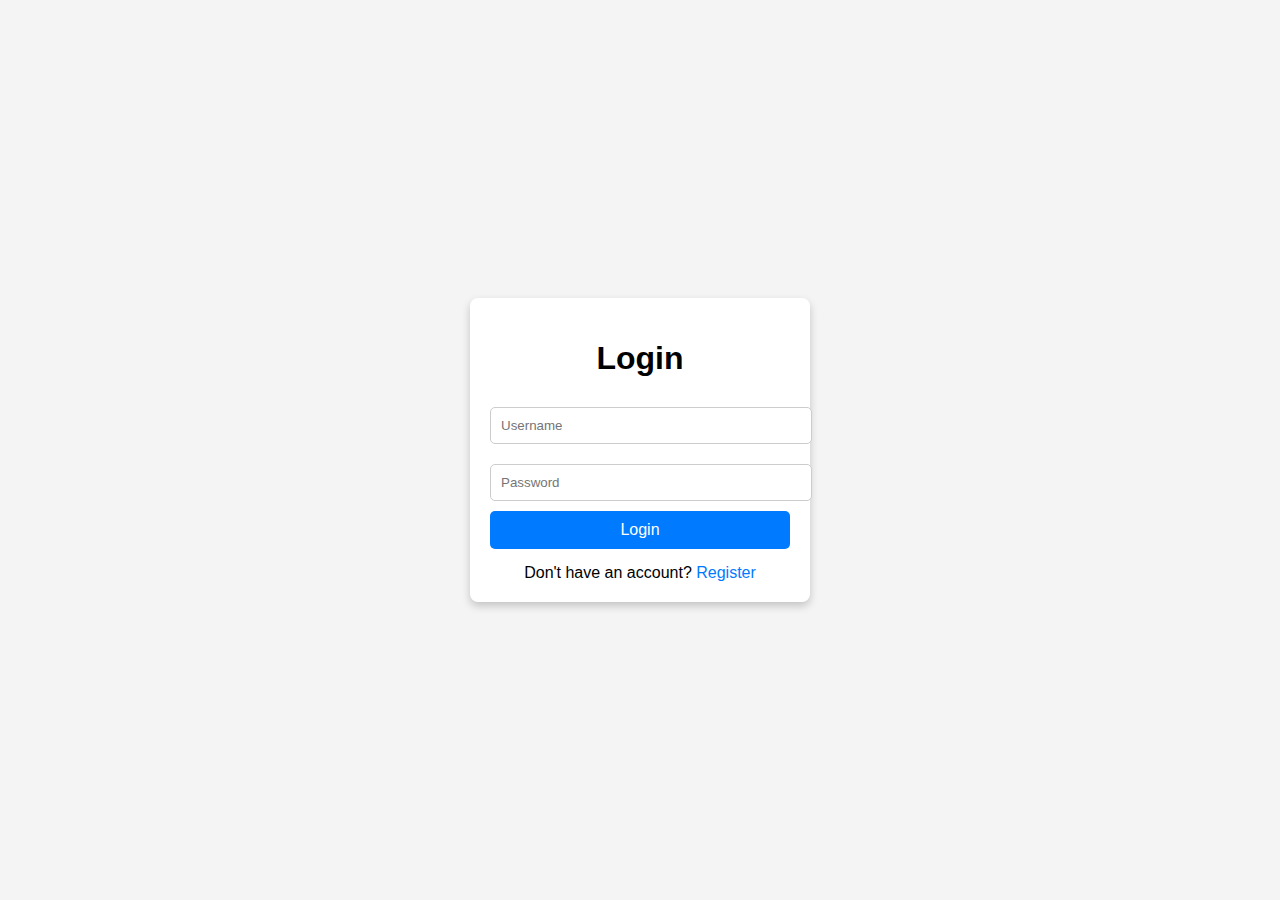
<file: login.html>
<!DOCTYPE html>
<html lang="en">

<head>
    <meta charset="UTF-8">
    <meta name="viewport" content="width=device-width, initial-scale=1.0">
    <title>Login</title>
    <style>
        body {
            font-family: Arial, sans-serif;
            display: flex;
            justify-content: center;
            align-items: center;
            height: 100vh;
            margin: 0;
            background-color: #f4f4f4;
        }

        .form-container {
            background-color: #fff;
            padding: 20px;
            border-radius: 8px;
            box-shadow: 0 4px 8px rgba(0, 0, 0, 0.2);
            width: 300px;
        }

        h1 {
            text-align: center;
            margin-bottom: 20px;
        }

        input {
            width: 100%;
            padding: 10px;
            margin: 10px 0;
            border: 1px solid #ccc;
            border-radius: 5px;
        }

        button {
            width: 100%;
            padding: 10px;
            background-color: #007bff;
            border: none;
            color: white;
            border-radius: 5px;
            cursor: pointer;
            font-size: 16px;
        }

        button:hover {
            background-color: #0056b3;
        }

        .register-link {
            text-align: center;
            margin-top: 15px;
        }

        .register-link a {
            color: #007bff;
            text-decoration: none;
        }

        .register-link a:hover {
            text-decoration: underline;
        }
    </style>
</head>

<body>
    <div class="form-container">
        <h1>Login</h1>
        <form action="index.html">
            <input type="text" placeholder="Username" required>
            <input type="password" placeholder="Password" required>
            <button type="submit">Login</button>
        </form>
        <div class="register-link">
            Don't have an account? <a href="register.html">Register</a>
        </div>
    </div>
</body>

</html>
</file>
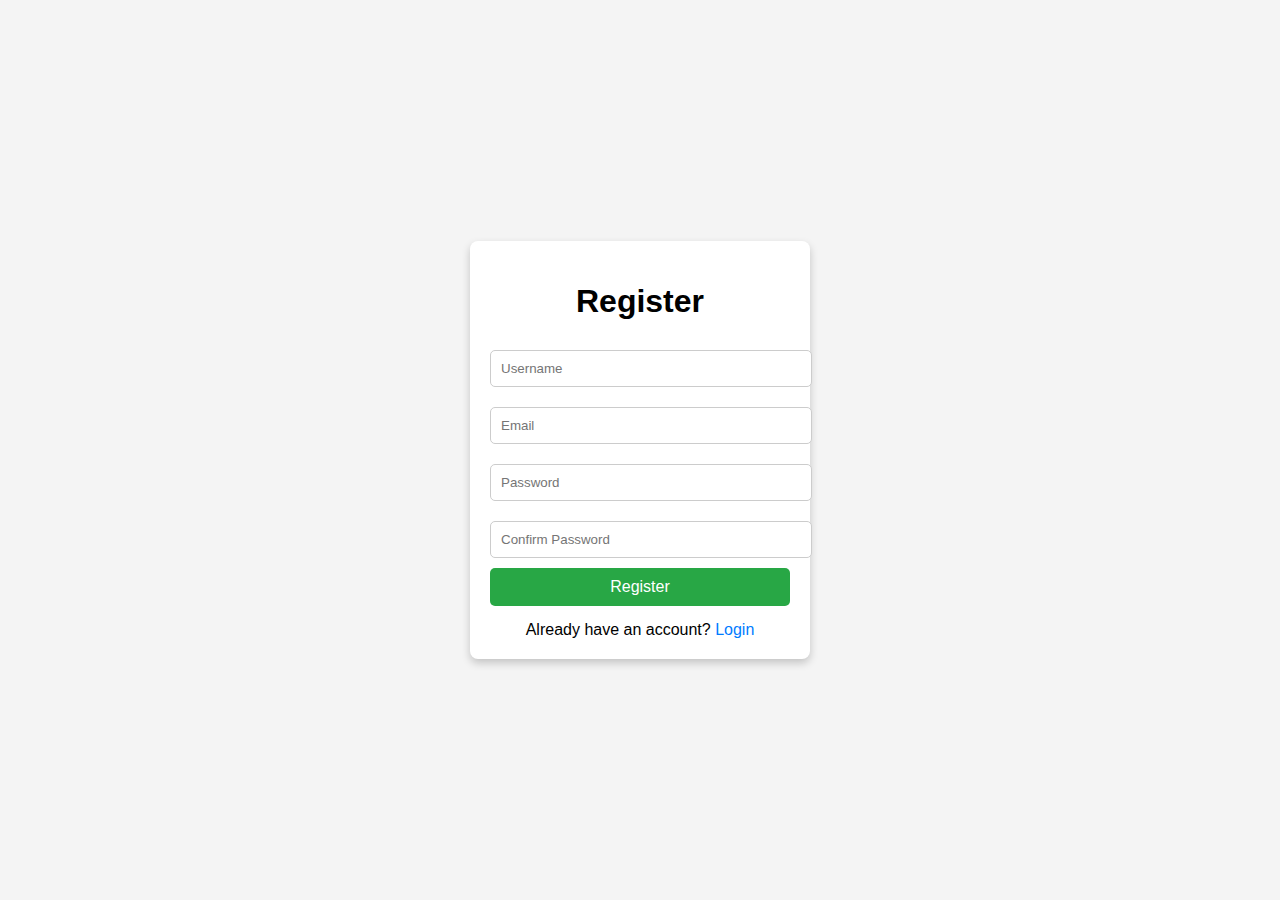
<file: register.html>
<!DOCTYPE html>
<html lang="en">

<head>
    <meta charset="UTF-8">
    <meta name="viewport" content="width=device-width, initial-scale=1.0">
    <title>Register</title>
    <style>
        body {
            font-family: Arial, sans-serif;
            display: flex;
            justify-content: center;
            align-items: center;
            height: 100vh;
            margin: 0;
            background-color: #f4f4f4;
        }

        .form-container {
            background-color: #fff;
            padding: 20px;
            border-radius: 8px;
            box-shadow: 0 4px 8px rgba(0, 0, 0, 0.2);
            width: 300px;
        }

        h1 {
            text-align: center;
            margin-bottom: 20px;
        }

        input {
            width: 100%;
            padding: 10px;
            margin: 10px 0;
            border: 1px solid #ccc;
            border-radius: 5px;
        }

        button {
            width: 100%;
            padding: 10px;
            background-color: #28a745;
            border: none;
            color: white;
            border-radius: 5px;
            cursor: pointer;
            font-size: 16px;
        }

        button:hover {
            background-color: #218838;
        }

        .login-link {
            text-align: center;
            margin-top: 15px;
        }

        .login-link a {
            color: #007bff;
            text-decoration: none;
        }

        .login-link a:hover {
            text-decoration: underline;
        }
    </style>
</head>

<body>
    <div class="form-container">
        <h1>Register</h1>
        <form action="index.html">
            <input type="text" placeholder="Username" required>
            <input type="email" placeholder="Email" required>
            <input type="password" placeholder="Password" required>
            <input type="password" placeholder="Confirm Password" required>
            <button type="submit">Register</button>
        </form>
        <div class="login-link">
            Already have an account? <a href="login.html">Login</a>
        </div>
    </div>
</body>

</html>
</file>
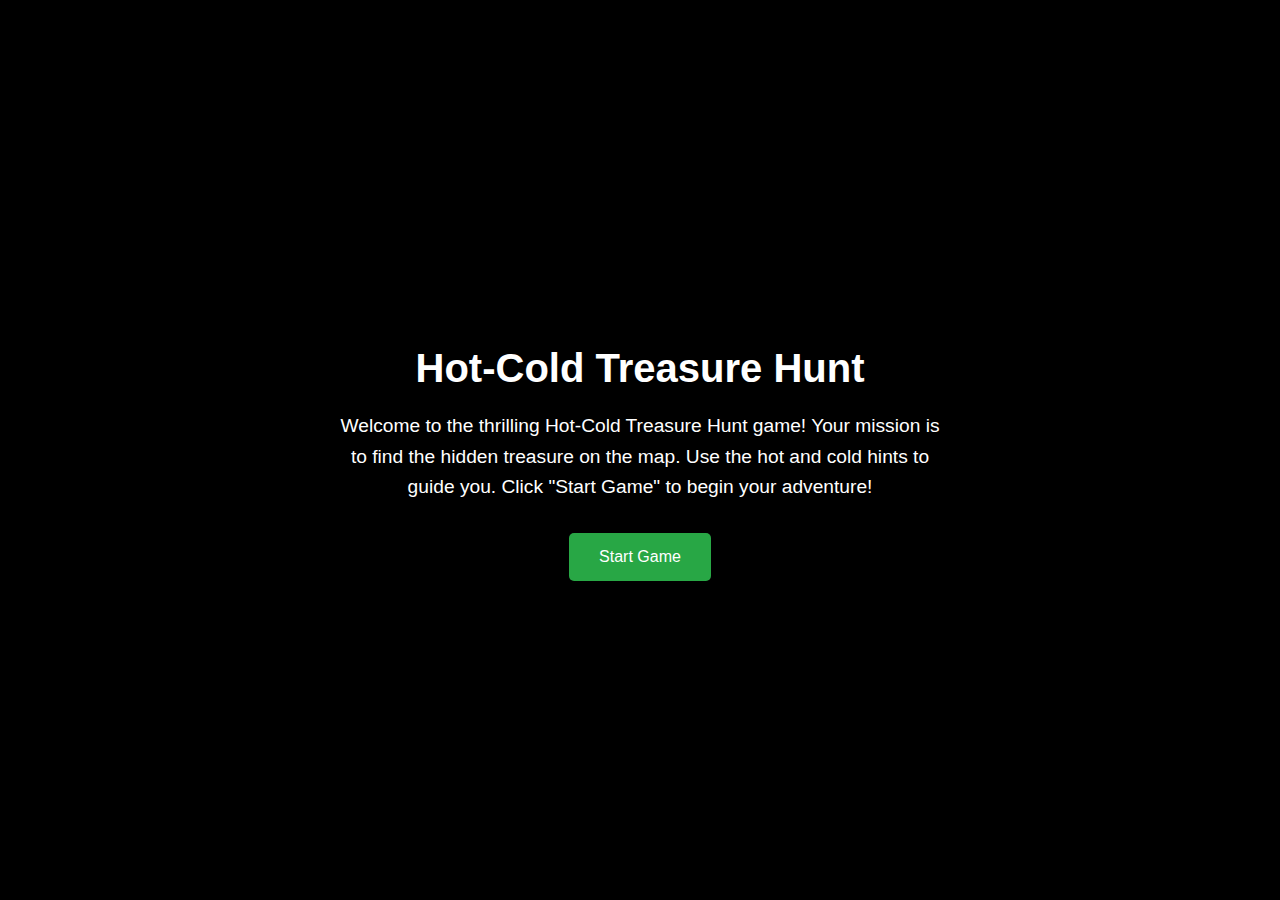
<file: start.html>
<!DOCTYPE html>
<html lang="en">
<head>
    <meta charset="UTF-8">
    <meta name="viewport" content="width=device-width, initial-scale=1.0">
    <title>Hot-Cold Treasure Hunt</title>
    <style>
        body {
            margin: 0;
            padding: 0;
            display: flex;
            justify-content: center;
            align-items: center;
            height: 100vh;
            font-family: Arial, sans-serif;
            color: white;
            text-align: center;
            overflow: hidden;
            background-color: black; /* Yüklenene kadar arka plan rengi */
        }

        /* Arka plan GIF */
        body::before {
            content: '';
            position: absolute;
            top: 0;
            left: 0;
            width: 100%;
            height: 100%;
            background-image: url('https://media.giphy.com/media/v1.Y2lkPTc5MGI3NjExbmZoeW8zem8yeHcwN2ZzdXNhZm13Nzh5OWlzb2UxMTMwMGRheDM0YyZlcD12MV9naWZzX3NlYXJjaCZjdD1n/K4FbQQ7mPaamViM2VZ/giphy.gif'); /* GIF URL */
            background-size: cover;
            background-position: center;
            opacity: 0.3; /* Metinler okunabilir olsun diye transparanlık */
            z-index: -1; /* Metinlerin altında kalmasını sağlar */
        }

        .container {
            z-index: 1;
            max-width: 600px;
            padding: 20px;
            border-radius: 10px;
            background-color: rgba(0, 0, 0, 0.5);
            box-shadow: 0 4px 10px rgba(0, 0, 0, 0.3);
        }

        h1 {
            font-size: 2.5rem;
            margin-bottom: 20px;
        }

        p {
            font-size: 1.2rem;
            margin-bottom: 30px;
            line-height: 1.6;
        }

        button {
            padding: 15px 30px;
            font-size: 1rem;
            color: white;
            background-color: #28a745;
            border: none;
            border-radius: 5px;
            cursor: pointer;
            transition: background-color 0.3s;
        }

        button:hover {
            background-color: #218838;
        }

        button:active {
            background-color: #1e7e34;
        }
    </style>
</head>
<body>
    <div class="container">
        <h1>Hot-Cold Treasure Hunt</h1>
        <p>
            Welcome to the thrilling Hot-Cold Treasure Hunt game! 
            Your mission is to find the hidden treasure on the map. 
            Use the hot and cold hints to guide you. 
            Click "Start Game" to begin your adventure!
        </p>
        <button onclick="startGame()">Start Game</button>
    </div>

    <script>
        function startGame() {
            // Oyun ekranına yönlendirme
            window.location.href = "index.html"; // Oyun ekranınızın dosya adı
        }
    </script>
</body>
</html>
</file>
